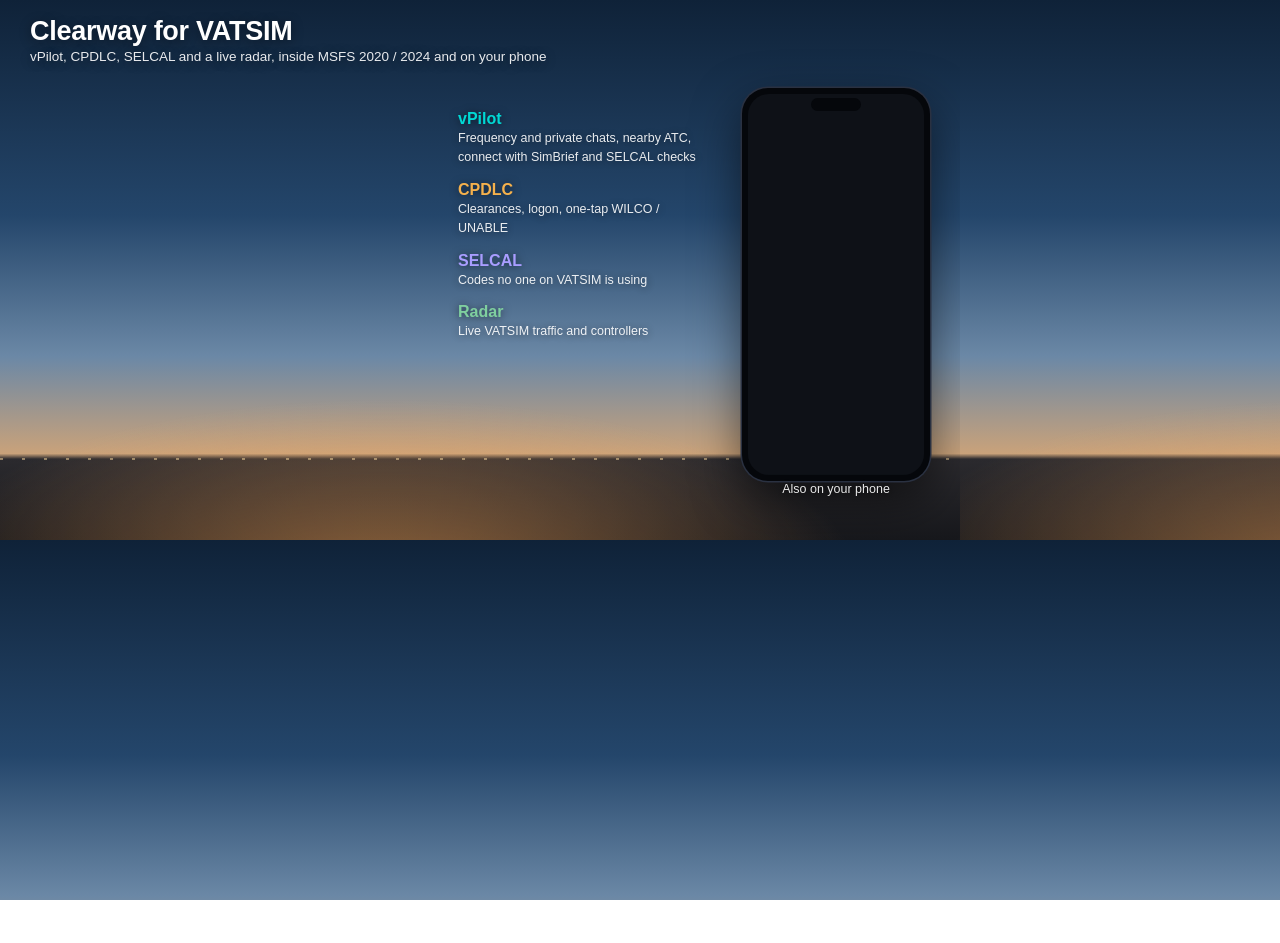
<file: tools/screenshots/fs-hero.html>
<!doctype html>
<html>
<head>
<meta charset="utf-8">
<style>
  html, body { margin: 0; width: 960px; height: 540px; overflow: hidden; font-family: "Segoe UI Variable", "Segoe UI", sans-serif; }
  body {
    position: relative;
    background:
      radial-gradient(ellipse 80% 55% at 40% 108%, rgba(255, 170, 90, .55), transparent 62%),
      linear-gradient(180deg, #0f2238 0%, #24466b 40%, #6b88a6 66%, #c9a27a 84%, #2b2a2e 85%, #17181c 100%);
  }
  .lights { position: absolute; left: 0; right: 0; top: 458px; height: 2px;
    background: repeating-linear-gradient(90deg, rgba(255, 220, 160, .9) 0 3px, transparent 3px 22px); opacity: .55; }
  .title { position: absolute; left: 30px; top: 16px; color: #fff; text-shadow: 0 2px 12px rgba(0,0,0,.45); }
  .title b { font-size: 27px; letter-spacing: -.01em; }
  .title span { display: block; font-size: 13.5px; opacity: .9; margin-top: 2px; }
  /* vPilot card: 375 px wide at (85,270) in the 1000x1080 panel; scale 1.06 -> 398 px, card at (30,84) */
  .panel { position: absolute; left: -60px; top: -202px; width: 1000px; height: 1080px; border: 0; transform: scale(1.06); transform-origin: 0 0; }
  .feats { position: absolute; left: 458px; top: 110px; width: 250px; color: #fff; text-shadow: 0 1px 8px rgba(0,0,0,.6); }
  .feats div { margin-bottom: 15px; }
  .feats b { display: block; font-size: 16px; }
  .feats span { font-size: 12.5px; opacity: .9; line-height: 1.35; }
  .feats .vp b { color: #00d8d4; } .feats .cp b { color: #f5b14c; } .feats .sc b { color: #a99dff; } .feats .rd b { color: #7fcf9f; }
  /* smaller phone (about half the coverage of the old hero) */
  .phone { position: absolute; right: 30px; top: 88px; width: 176px; height: 381px; border-radius: 26px; padding: 6px; background: #05070b; box-shadow: 0 0 0 1.5px #2a3141, 0 18px 48px rgba(0,0,0,.55); }
  .phone .clip { width: 176px; height: 381px; border-radius: 21px; overflow: hidden; }
  .phone iframe { width: 390px; height: 844px; border: 0; transform: scale(.4513); transform-origin: 0 0; background: #0e1117; }
  .island { position: absolute; top: 10px; left: 50%; width: 50px; height: 13px; margin-left: -25px; background: #05070b; border-radius: 9px; z-index: 2; }
  .phone-cap { position: absolute; right: 30px; top: 482px; width: 188px; text-align: center; color: #fff; font-size: 12.5px; opacity: .9; text-shadow: 0 1px 6px rgba(0,0,0,.7); }
</style>
</head>
<body>
  <div class="lights"></div>
  <div class="title"><b>Clearway for VATSIM</b><span>vPilot, CPDLC, SELCAL and a live radar, inside MSFS 2020 / 2024 and on your phone</span></div>
  <iframe class="panel" src="http://localhost:8791/html_ui/InGamePanels/ClearwayPanel/ClearwayPanel.html?api=http://localhost:8797&open=vpilot"></iframe>
  <div class="feats">
    <div class="vp"><b>vPilot</b><span>Frequency and private chats, nearby ATC, connect with SimBrief and SELCAL checks</span></div>
    <div class="cp"><b>CPDLC</b><span>Clearances, logon, one-tap WILCO / UNABLE</span></div>
    <div class="sc"><b>SELCAL</b><span>Codes no one on VATSIM is using</span></div>
    <div class="rd"><b>Radar</b><span>Live VATSIM traffic and controllers</span></div>
  </div>
  <div class="phone"><div class="island"></div><div class="clip"><iframe src="http://localhost:8797/#tab=vpilot"></iframe></div></div>
  <div class="phone-cap">Also on your phone</div>
</body>
</html>
</file>
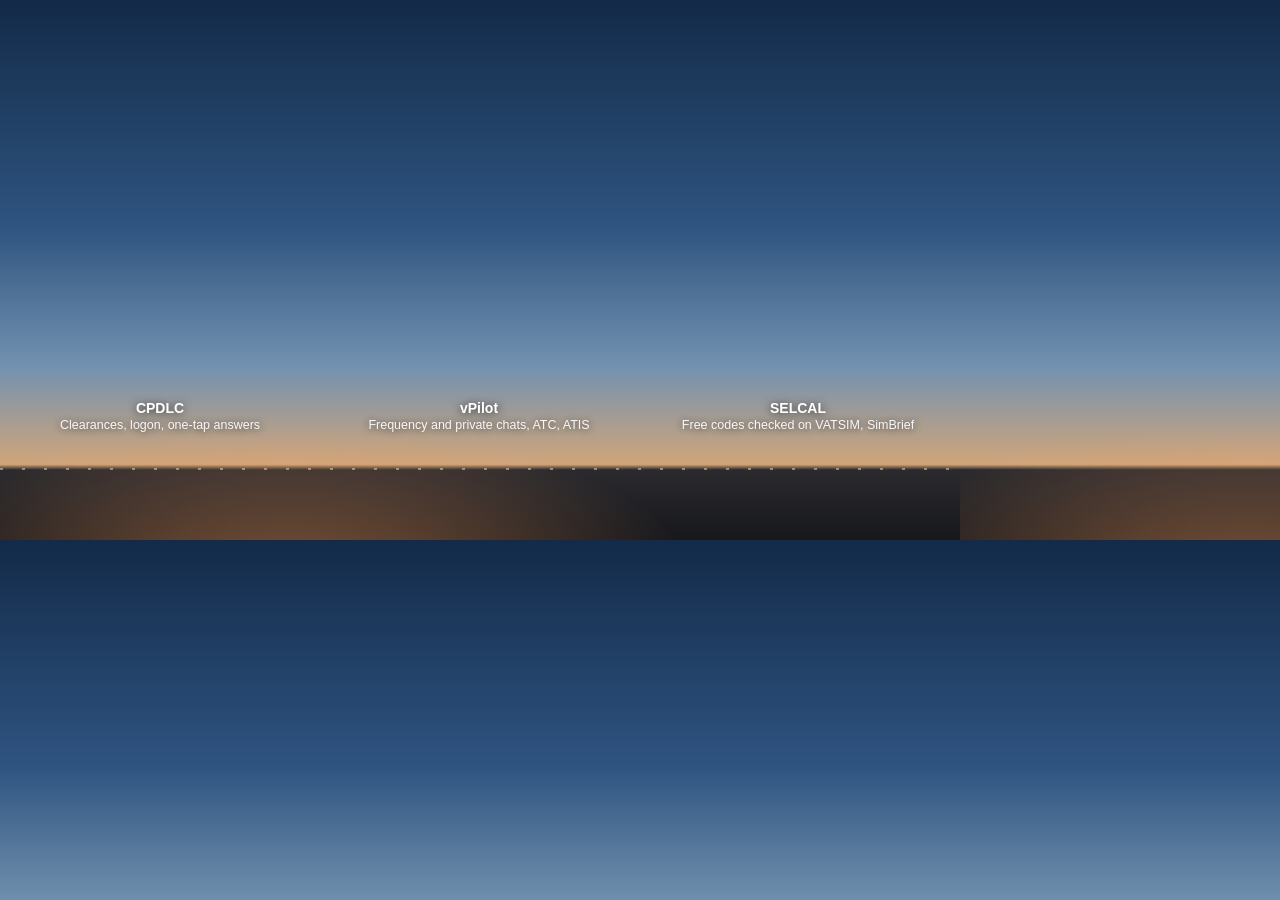
<file: tools/screenshots/fs-panels.html>
<!doctype html>
<html>
<head>
<meta charset="utf-8">
<style>
  html, body { margin: 0; width: 960px; height: 540px; overflow: hidden; font-family: "Segoe UI Variable", "Segoe UI", sans-serif; }
  body {
    position: relative;
    background:
      radial-gradient(ellipse 70% 50% at 30% 110%, rgba(255, 160, 90, .5), transparent 62%),
      linear-gradient(180deg, #132a48 0%, #2e5480 42%, #7392b0 68%, #d0a57a 86%, #2b2a2e 87%, #17181c 100%);
  }
  .lights { position: absolute; left: 0; right: 0; top: 468px; height: 2px;
    background: repeating-linear-gradient(90deg, rgba(255, 220, 160, .9) 0 3px, transparent 3px 22px); opacity: .55; }
  /* cards: 375 px (30em) wide at (85,270) in the 1000x1080 panel; scale .74 -> 277 px, top at 50 */
  .p { position: absolute; top: -150px; width: 1000px; height: 1080px; border: 0; transform: scale(.74); transform-origin: 0 0; }
  .p1 { left: -41px; } .p2 { left: 278px; } .p3 { left: 597px; }
  .cap { position: absolute; top: 400px; width: 280px; text-align: center; color: #fff; font-size: 14px; font-weight: 600; text-shadow: 0 1px 8px rgba(0,0,0,.75); }
  .cap small { display: block; font-weight: 400; font-size: 12.5px; opacity: .92; margin-top: 2px; }
  .c1 { left: 20px; } .c2 { left: 339px; } .c3 { left: 658px; }
</style>
</head>
<body>
  <div class="lights"></div>
  <iframe class="p p1" src="http://localhost:8791/html_ui/InGamePanels/ClearwayPanel/ClearwayPanel.html?api=http://localhost:8797&open=cpdlc"></iframe>
  <iframe class="p p2" src="http://localhost:8791/html_ui/InGamePanels/ClearwayPanel/ClearwayPanel.html?api=http://localhost:8797&open=vpilot"></iframe>
  <iframe class="p p3" src="http://localhost:8791/html_ui/InGamePanels/ClearwayPanel/ClearwayPanel.html?api=http://localhost:8797&open=selcal"></iframe>
  <div class="cap c1">CPDLC<small>Clearances, logon, one-tap answers</small></div>
  <div class="cap c2">vPilot<small>Frequency and private chats, ATC, ATIS</small></div>
  <div class="cap c3">SELCAL<small>Free codes checked on VATSIM, SimBrief</small></div>
</body>
</html>
</file>
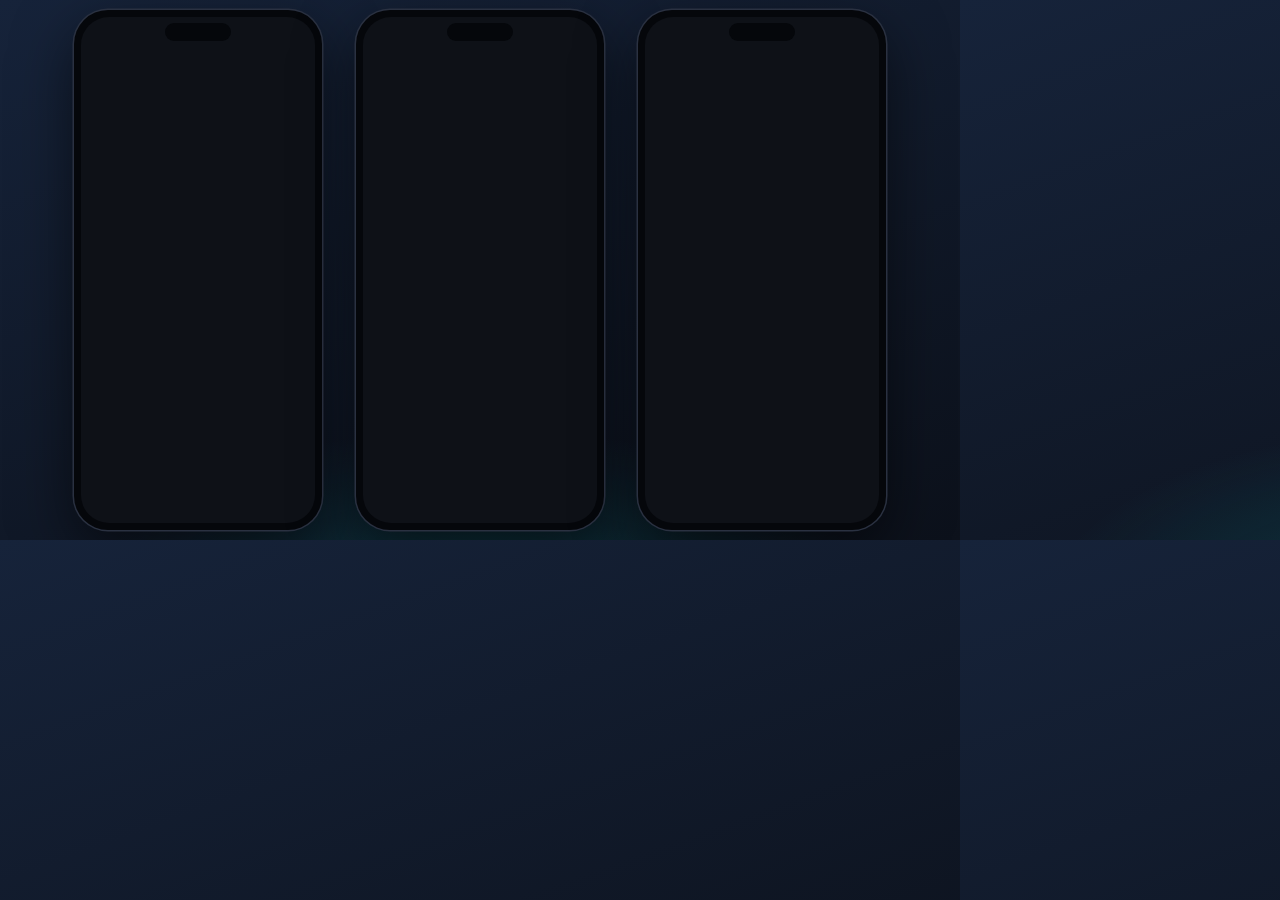
<file: tools/screenshots/fs-phones.html>
<!doctype html>
<html>
<head>
<meta charset="utf-8">
<style>
  html, body { margin: 0; width: 960px; height: 540px; overflow: hidden; font-family: "Segoe UI Variable", "Segoe UI", sans-serif; }
  body {
    display: flex; align-items: center; justify-content: center; gap: 34px;
    background: radial-gradient(ellipse 70% 60% at 50% 115%, rgba(0, 216, 212, .2), transparent 60%),
                linear-gradient(160deg, #16233a 0%, #0c111b 100%);
  }
  .phone { width: 234px; height: 506px; border-radius: 34px; padding: 7px; background: #05070b; box-shadow: 0 0 0 1.5px #2a3141, 0 22px 60px rgba(0,0,0,.55); position: relative; }
  .phone .clip { width: 234px; height: 506px; border-radius: 28px; overflow: hidden; }
  .phone iframe { width: 390px; height: 844px; border: 0; transform: scale(.6); transform-origin: 0 0; background: #0e1117; }
  .island { position: absolute; top: 13px; left: 50%; width: 66px; height: 18px; margin-left: -33px; background: #05070b; border-radius: 12px; z-index: 2; }
</style>
</head>
<body>
  <div class="phone"><div class="island"></div><div class="clip"><iframe src="http://localhost:8797/#tab=vpilot"></iframe></div></div>
  <div class="phone"><div class="island"></div><div class="clip"><iframe src="http://localhost:8797/#tab=cpdlc"></iframe></div></div>
  <div class="phone"><div class="island"></div><div class="clip"><iframe src="http://localhost:8797/#tab=selcal"></iframe></div></div>
</body>
</html>
</file>
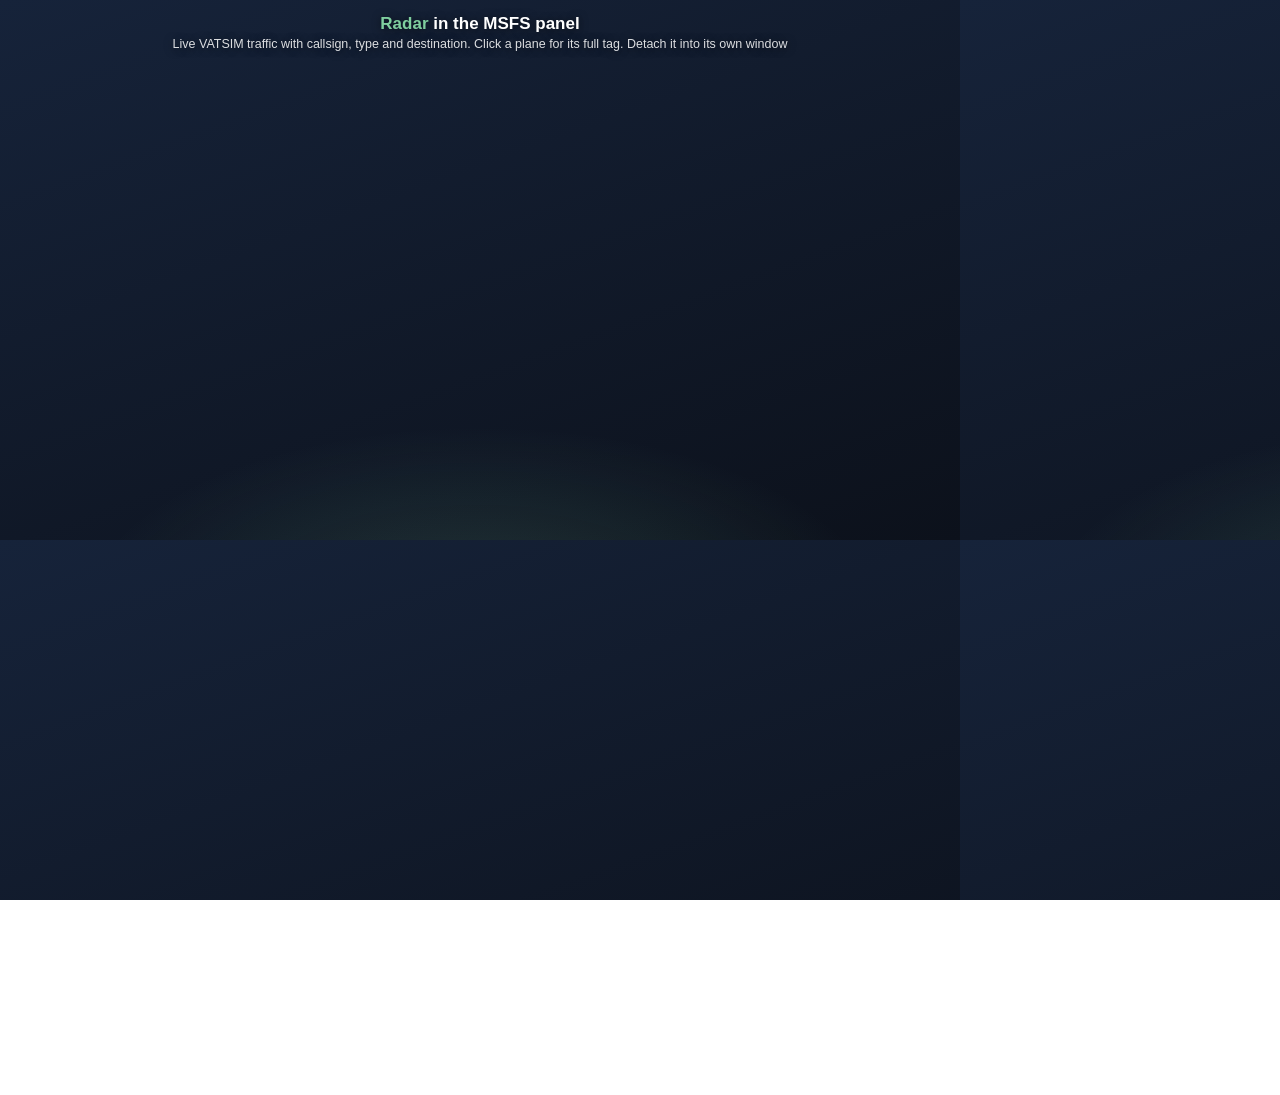
<file: tools/screenshots/fs-radar.html>
<!doctype html>
<html>
<head>
<meta charset="utf-8">
<style>
  html, body { margin: 0; width: 960px; height: 540px; overflow: hidden; font-family: "Segoe UI Variable", "Segoe UI", sans-serif; }
  body {
    position: relative;
    background: radial-gradient(ellipse 70% 60% at 50% 115%, rgba(127, 207, 159, .18), transparent 60%),
                linear-gradient(160deg, #16233a 0%, #0c111b 100%);
  }
  .title { position: absolute; left: 0; right: 0; top: 14px; text-align: center; color: #fff; font-size: 17px; font-weight: 600; text-shadow: 0 1px 8px rgba(0,0,0,.6); }
  .title span { color: #7fcf9f; }
  .title small { display: block; font-size: 12.5px; font-weight: 400; opacity: .85; margin-top: 3px; }
  /* radar card: 667x353 at (85,270) in the 1000x1080 panel; scale 1.27 -> 847x448 at (56,66) */
  .panel { position: absolute; left: -52px; top: -277px; width: 1000px; height: 1080px; border: 0; transform: scale(1.27); transform-origin: 0 0; }
</style>
</head>
<body>
  <div class="title"><span>Radar</span> in the MSFS panel<small>Live VATSIM traffic with callsign, type and destination. Click a plane for its full tag. Detach it into its own window</small></div>
  <iframe class="panel" src="http://localhost:8791/html_ui/InGamePanels/ClearwayPanel/ClearwayPanel.html?api=http://localhost:8797&open=radar"></iframe>
</body>
</html>
</file>
